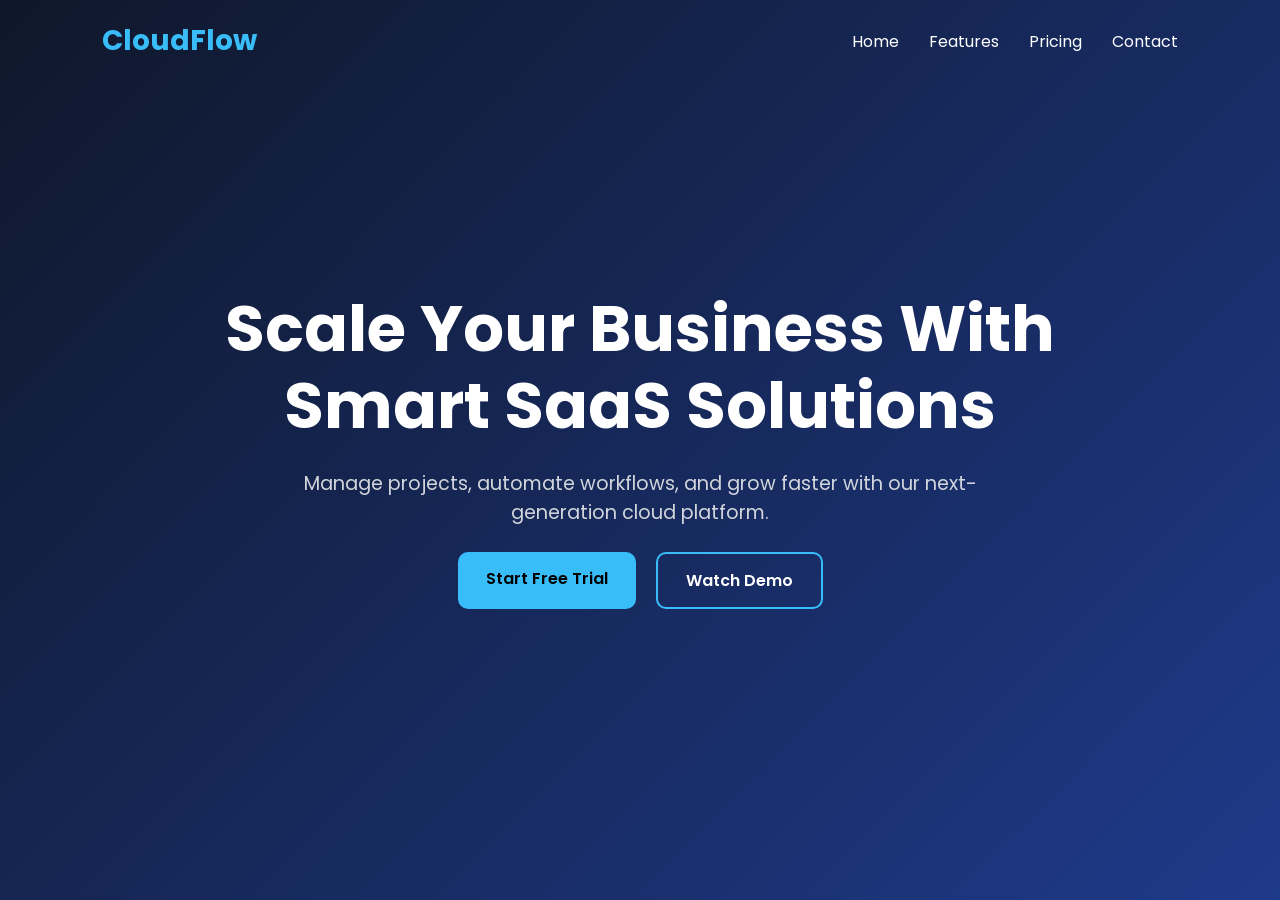
<file: TASK-1/index.html>
<!DOCTYPE html>
<html lang="en">
<head>
    <meta charset="UTF-8">
    <meta name="viewport" content="width=device-width, initial-scale=1.0">
    <title>SaaS Landing Page</title>
    <link rel="stylesheet" href="style.css">
    <link href="https://fonts.googleapis.com/css2?family=Poppins:wght@300;400;600;700&display=swap" rel="stylesheet">
</head>
<body>

    <nav id="navbar">
        <div class="logo">CloudFlow</div>

        <ul class="nav-links" id="navLinks">
            <li><a href="#">Home</a></li>
            <li><a href="#">Features</a></li>
            <li><a href="#">Pricing</a></li>
            <li><a href="#">Contact</a></li>
        </ul>

        <div class="menu-btn" id="menuBtn">
            ☰
        </div>
    </nav>

    <section class="hero">
        <div class="hero-content">
            <h1>Scale Your Business With Smart SaaS Solutions</h1>

            <p>
                Manage projects, automate workflows, and grow faster
                with our next-generation cloud platform.
            </p>

            <div class="buttons">
                <a href="#" class="btn-primary">Start Free Trial</a>
                <a href="#" class="btn-secondary">Watch Demo</a>
            </div>
        </div>
    </section>

    <script src="script.js"></script>
</body>
</html>
</file>
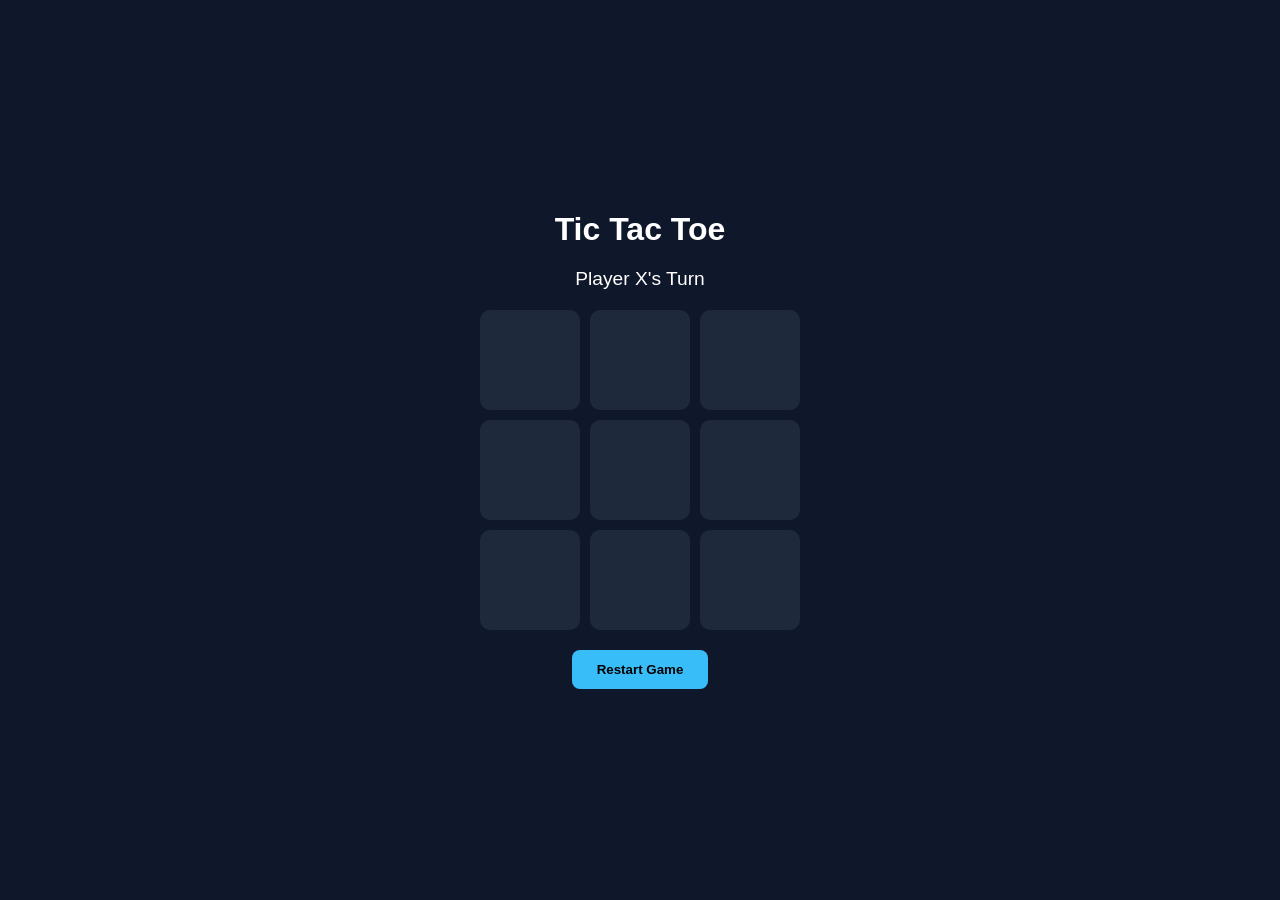
<file: TASK-2 /index.html>
<!DOCTYPE html>
<html lang="en">
<head>
    <meta charset="UTF-8">
    <meta name="viewport" content="width=device-width, initial-scale=1.0">
    <title>Tic Tac Toe</title>
    <link rel="stylesheet" href="style.css">
</head>
<body>

    <div class="container">

        <h1>Tic Tac Toe</h1>

        <div id="status">Player X's Turn</div>

        <div class="board">

            <div class="cell" data-index="0"></div>
            <div class="cell" data-index="1"></div>
            <div class="cell" data-index="2"></div>

            <div class="cell" data-index="3"></div>
            <div class="cell" data-index="4"></div>
            <div class="cell" data-index="5"></div>

            <div class="cell" data-index="6"></div>
            <div class="cell" data-index="7"></div>
            <div class="cell" data-index="8"></div>

        </div>

        <button id="restartBtn">Restart Game</button>

    </div>

    <script src="script.js"></script>

</body>
</html>
</file>
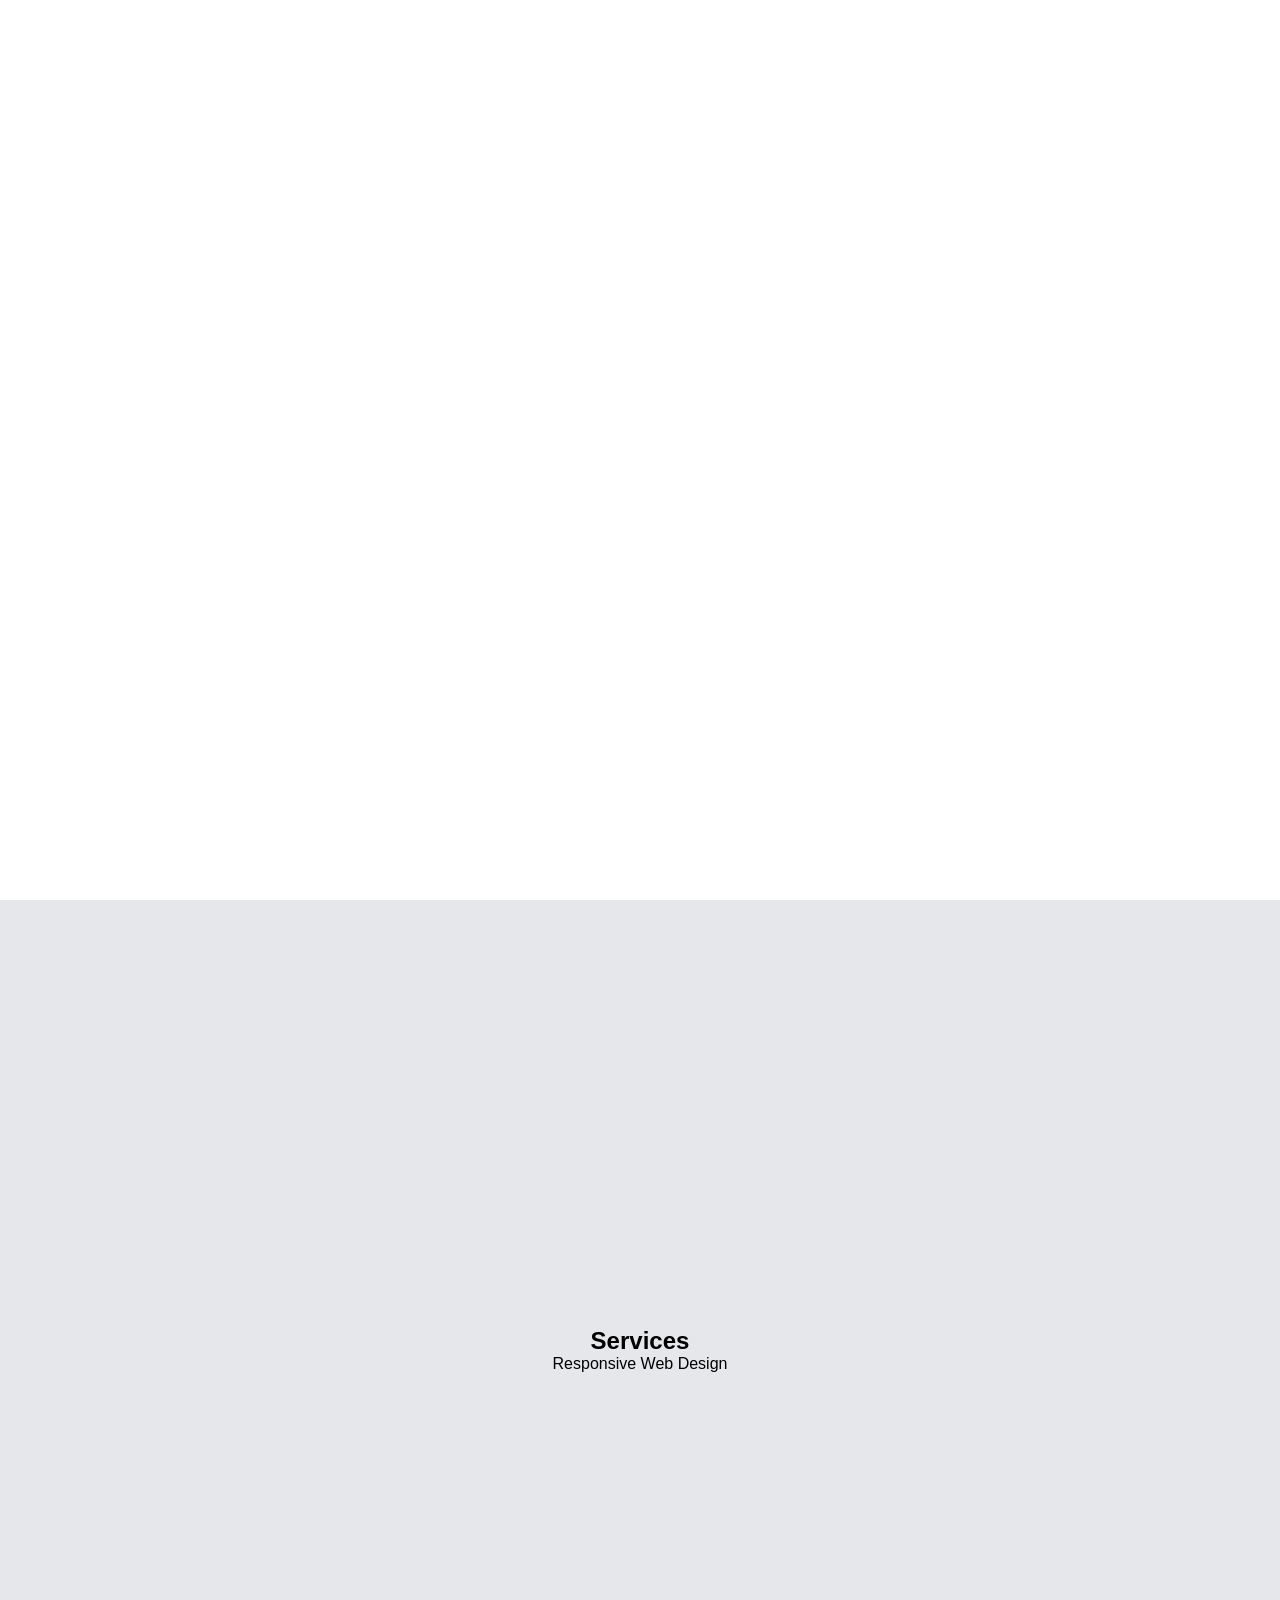
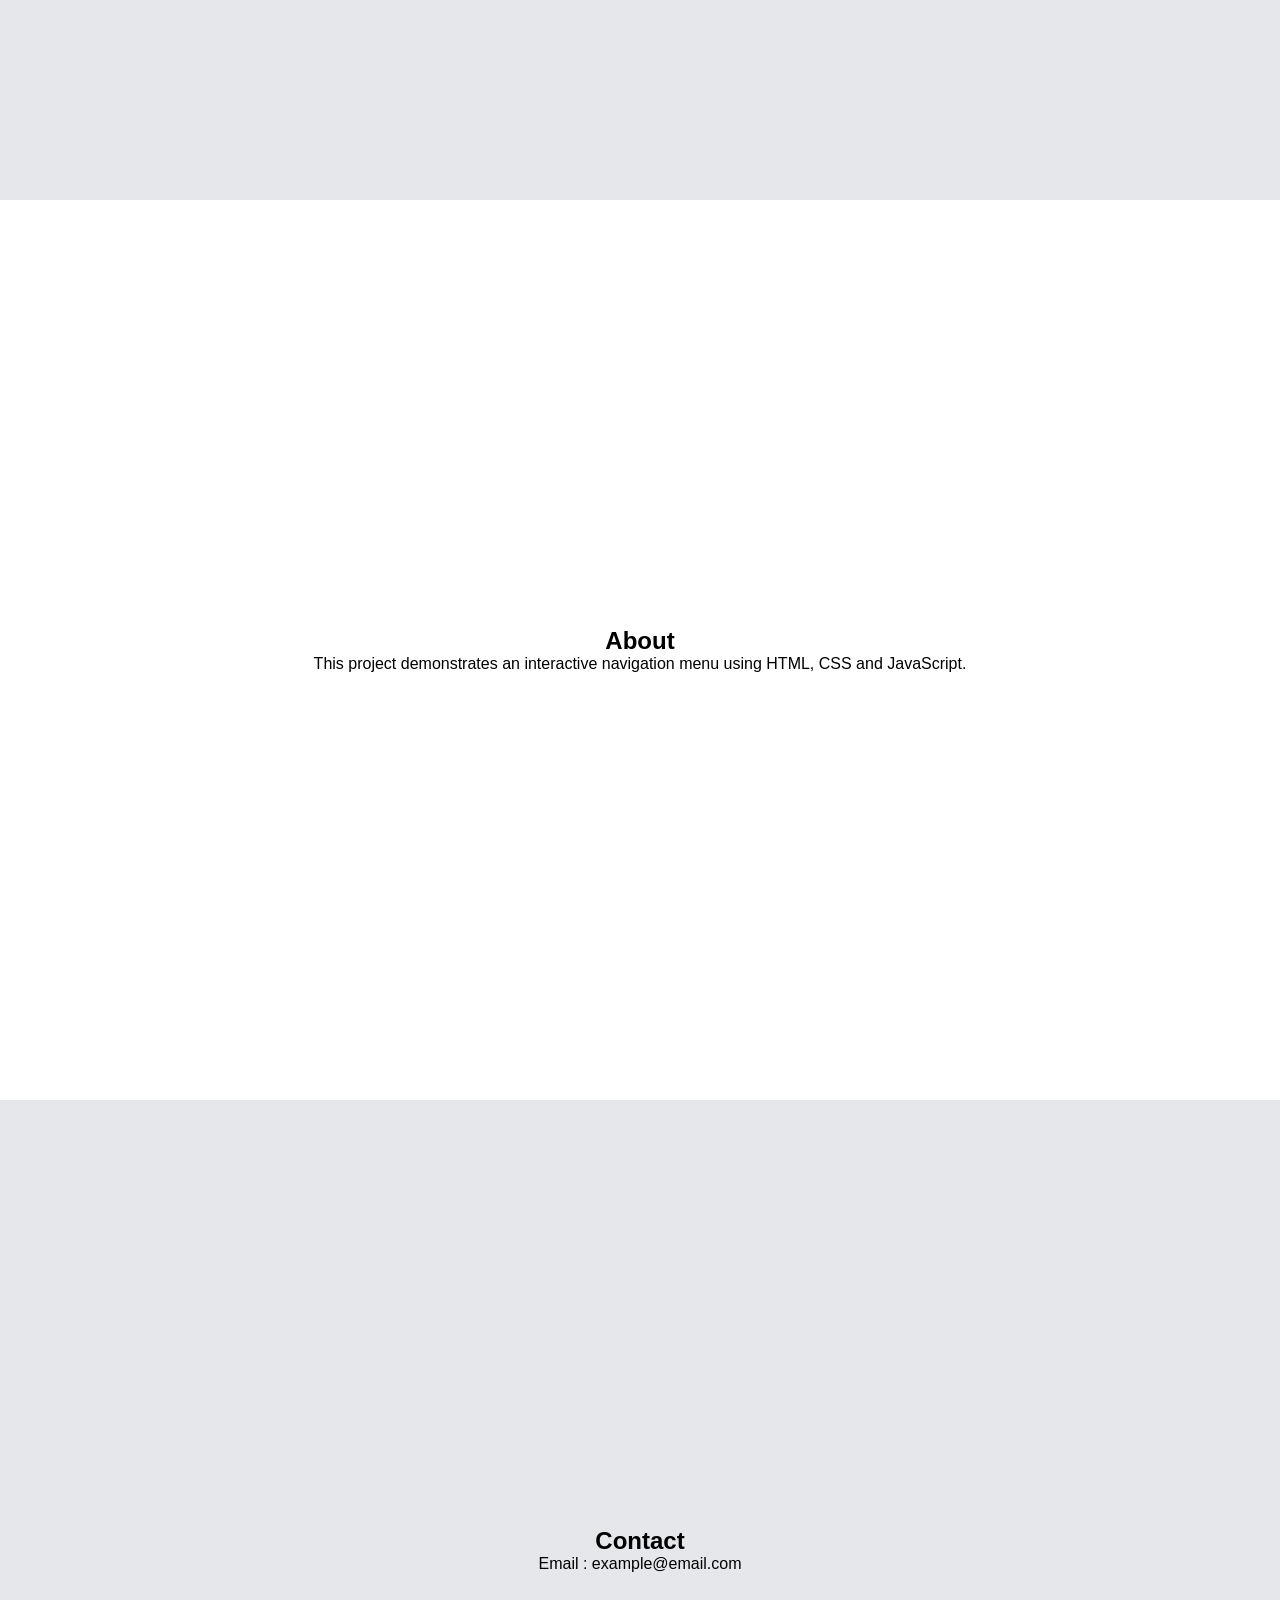
<file: TASK-3 /index.html>
<!DOCTYPE html>
<html lang="en">

<head>
    <meta charset="UTF-8">
    <meta name="viewport" content="width=device-width, initial-scale=1.0">
    <title>Interactive Navigation Menu</title>

    <link rel="stylesheet" href="style.css">
</head>

<body>

    <nav id="navbar">

        <div class="logo">CovalentX</div>

        <ul class="nav-links" id="navLinks">
            <li><a href="#home">Home</a></li>
            <li><a href="#services">Services</a></li>
            <li><a href="#about">About</a></li>
            <li><a href="#contact">Contact</a></li>
        </ul>

        <div class="menu" id="menu">
            ☰
        </div>

    </nav>

    <section id="home" class="section home">
        <h1>Interactive Navigation Menu</h1>
        <p>Scroll down to see the navigation bar change color.</p>
    </section>

    <section id="services" class="section">
        <h2>Services</h2>
        <p>Responsive Web Design</p>
    </section>

    <section id="about" class="section">
        <h2>About</h2>
        <p>This project demonstrates an interactive navigation menu using HTML, CSS and JavaScript.</p>
    </section>

    <section id="contact" class="section">
        <h2>Contact</h2>
        <p>Email : example@email.com</p>
    </section>

    <script src="script.js"></script>

</body>

</html>
</file>
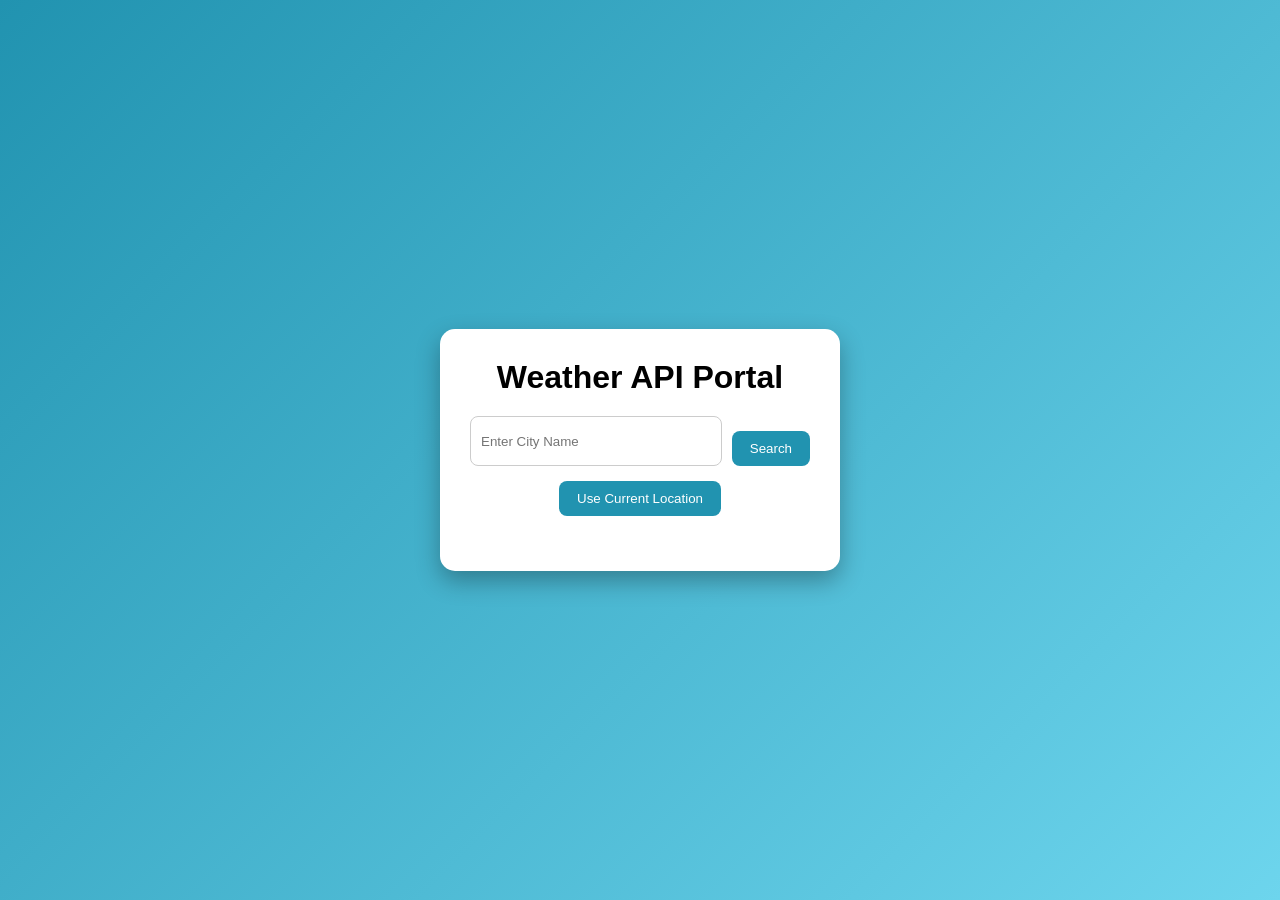
<file: TASK-4/index.html>
<!DOCTYPE html>
<html lang="en">

<head>
    <meta charset="UTF-8">
    <meta name="viewport" content="width=device-width, initial-scale=1.0">
    <title>Weather API Portal</title>

    <link rel="stylesheet" href="style.css">
</head>

<body>

    <div class="container">

        <h1>Weather API Portal</h1>

        <div class="search-box">

            <input
                type="text"
                id="cityInput"
                placeholder="Enter City Name">

            <button id="searchBtn">
                Search
            </button>

        </div>

        <button id="locationBtn">
            Use Current Location
        </button>

        <div id="weatherCard" class="weather-card">

            <h2 id="city"></h2>

            <p id="temperature"></p>

            <p id="wind"></p>

            <p id="condition"></p>

        </div>

    </div>

<script src="script.js"></script>

</body>

</html>
</file>
<file: TASK-1/style.css>
*{
    margin:0;
    padding:0;
    box-sizing:border-box;
    font-family:'Poppins',sans-serif;
}

body{
    background:#0f172a;
    color:white;
}

nav{
    position:fixed;
    top:0;
    width:100%;
    display:flex;
    justify-content:space-between;
    align-items:center;
    padding:20px 8%;
    transition:0.4s;
    z-index:1000;
}

nav.scrolled{
    background:#111827;
    box-shadow:0 4px 15px rgba(0,0,0,0.3);
}

.logo{
    font-size:28px;
    font-weight:700;
    color:#38bdf8;
}

.nav-links{
    display:flex;
    list-style:none;
    gap:30px;
}

.nav-links a{
    text-decoration:none;
    color:white;
    transition:0.3s;
}

.nav-links a:hover{
    color:#38bdf8;
}

.hero{
    min-height:100vh;
    display:flex;
    justify-content:center;
    align-items:center;
    text-align:center;
    padding:0 10%;
    background:linear-gradient(135deg,#0f172a,#1e3a8a);
}

.hero-content h1{
    font-size:4rem;
    max-width:900px;
    margin:auto;
    line-height:1.2;
}

.hero-content p{
    margin:25px auto;
    max-width:700px;
    font-size:1.2rem;
    color:#d1d5db;
}

.buttons{
    display:flex;
    justify-content:center;
    gap:20px;
    flex-wrap:wrap;
}

.btn-primary,
.btn-secondary{
    padding:14px 28px;
    text-decoration:none;
    border-radius:10px;
    font-weight:600;
}

.btn-primary{
    background:#38bdf8;
    color:black;
}

.btn-secondary{
    border:2px solid #38bdf8;
    color:white;
}

.menu-btn{
    display:none;
    font-size:28px;
    cursor:pointer;
}

@media(max-width:768px){

    .hero-content h1{
        font-size:2.5rem;
    }

    .nav-links{
        position:absolute;
        top:80px;
        right:-100%;
        flex-direction:column;
        background:#111827;
        width:220px;
        padding:20px;
        transition:0.4s;
    }

    .nav-links.active{
        right:20px;
    }

    .menu-btn{
        display:block;
    }
}
</file>
<file: TASK-2 /style.css>
*{
    margin:0;
    padding:0;
    box-sizing:border-box;
    font-family:Arial, sans-serif;
}

body{
    background:#0f172a;
    color:white;
    display:flex;
    justify-content:center;
    align-items:center;
    min-height:100vh;
}

.container{
    text-align:center;
}

h1{
    margin-bottom:20px;
}

#status{
    margin-bottom:20px;
    font-size:1.2rem;
}

.board{
    display:grid;
    grid-template-columns:repeat(3,100px);
    gap:10px;
    justify-content:center;
}

.cell{
    width:100px;
    height:100px;
    background:#1e293b;
    display:flex;
    justify-content:center;
    align-items:center;
    font-size:2rem;
    font-weight:bold;
    cursor:pointer;
    border-radius:10px;
    transition:0.3s;
}

.cell:hover{
    background:#334155;
}

button{
    margin-top:20px;
    padding:12px 25px;
    border:none;
    border-radius:8px;
    background:#38bdf8;
    cursor:pointer;
    font-weight:bold;
}

@media(max-width:500px){

    .board{
        grid-template-columns:repeat(3,80px);
    }

    .cell{
        width:80px;
        height:80px;
    }

}
</file>
<file: TASK-3 /style.css>
*{
    margin:0;
    padding:0;
    box-sizing:border-box;
    font-family:Arial,sans-serif;
}

html{
    scroll-behavior:smooth;
}

body{
    background:#f4f4f4;
}

nav{
    position:fixed;
    top:0;
    width:100%;
    display:flex;
    justify-content:space-between;
    align-items:center;
    padding:20px 8%;
    background:transparent;
    transition:0.4s;
    z-index:1000;
}

nav.scrolled{
    background:#1e3a8a;
    box-shadow:0 5px 15px rgba(0,0,0,0.3);
}

.logo{
    color:white;
    font-size:28px;
    font-weight:bold;
}

.nav-links{
    list-style:none;
    display:flex;
    gap:30px;
}

.nav-links a{
    color:white;
    text-decoration:none;
    font-size:18px;
    transition:0.3s;
}

.nav-links a:hover{
    color:#38bdf8;
}

.menu{
    display:none;
    color:white;
    font-size:30px;
    cursor:pointer;
}

.home{
    background:linear-gradient(135deg,#0f172a,#2563eb);
    color:white;
}

.section{
    height:100vh;
    display:flex;
    flex-direction:column;
    justify-content:center;
    align-items:center;
    padding:20px;
}

.section:nth-child(even){
    background:#ffffff;
}

.section:nth-child(odd){
    background:#e5e7eb;
}

@media(max-width:768px){

    .menu{
        display:block;
    }

    .nav-links{
        position:absolute;
        top:80px;
        right:-100%;
        width:220px;
        background:#1e3a8a;
        flex-direction:column;
        padding:20px;
        transition:0.4s;
    }

    .nav-links.active{
        right:20px;
    }

}
</file>
<file: TASK-4/style.css>
*{
    margin:0;
    padding:0;
    box-sizing:border-box;
    font-family:Arial,sans-serif;
}

body{
    background:linear-gradient(135deg,#2193b0,#6dd5ed);
    min-height:100vh;
    display:flex;
    justify-content:center;
    align-items:center;
}

.container{
    background:white;
    width:400px;
    padding:30px;
    border-radius:15px;
    text-align:center;
    box-shadow:0 10px 25px rgba(0,0,0,0.3);
}

h1{
    margin-bottom:20px;
}

.search-box{
    display:flex;
    gap:10px;
}

input{
    flex:1;
    padding:10px;
    border:1px solid #ccc;
    border-radius:8px;
}

button{
    padding:10px 18px;
    border:none;
    border-radius:8px;
    cursor:pointer;
    background:#2193b0;
    color:white;
    margin-top:15px;
}

.weather-card{
    margin-top:25px;
    line-height:2;
}
</file>
